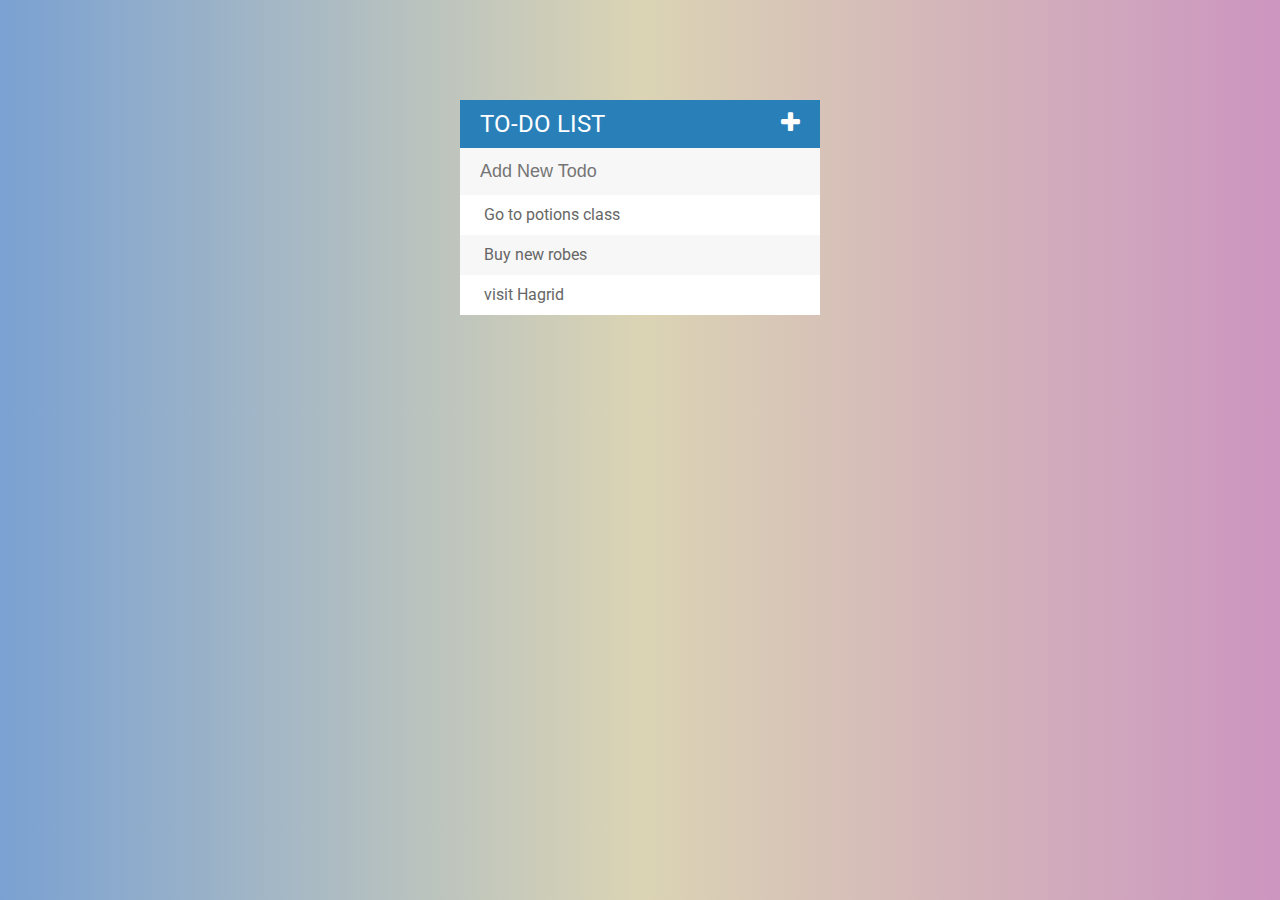
<file: To do list/index.html>
<!DOCTYPE html>
<html>
<head>
	<title>Todo List</title>
	<script type="text/javascript" src = "assets/js/lib/jquery-3.2.1.min.js"></script>
	<link rel="stylesheet" type="text/css" href="assets/css/todos.css">
	<link href="https://fonts.googleapis.com/css?family=Roboto:400,500,700" rel="stylesheet">
	<link rel="stylesheet" type="text/css" href="https://cdnjs.cloudflare.com/ajax/libs/font-awesome/4.7.0/css/font-awesome.css">
</head>
<body>

<div id = "container">
	<h1>To-do List<i class="fa fa-plus" aria-hidden="true"></i></h1>
	<input type = "text" placeholder="Add New Todo">

	<ul>
		<li><span><i class="fa fa-trash" aria-hidden="true"></i></span> Go to potions class</li>
		<li><span><i class="fa fa-trash" aria-hidden="true"></i></span> Buy new robes</li>
		<li><span><i class="fa fa-trash" aria-hidden="true"></i></span> visit Hagrid</li>
	</ul>

</div>

<script type="text/javascript" src = "assets/js/todos.js"></script>
</body>
</html>
</file>
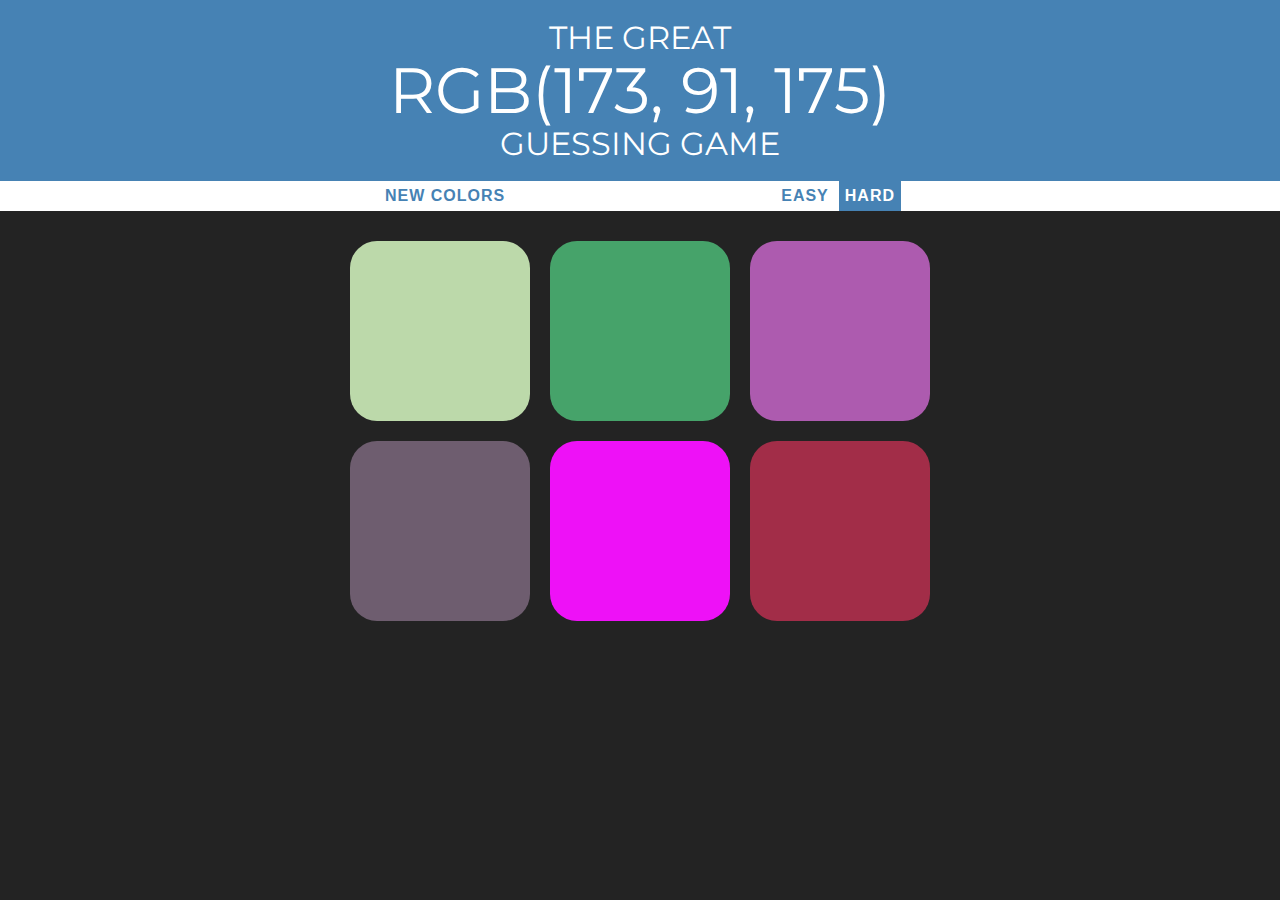
<file: Colour Picker Game/colorgame.html>
<!DOCTYPE html>
<html>
<head>
	<title>Colour Game</title>
	<link rel="stylesheet" type="text/css" href="colorgame.css">
	<link href="https://fonts.googleapis.com/css?family=Montserrat:400,700" rel="stylesheet">
</head>
<body>
<h1>
	The Great 
	<br>
	<span id = "colorDisplay">RGB</span>
	<br>
 	Guessing Game</h1>

<div id = "stripe">
	<button id = "reset">New Colors</button>
	<span id = "message"></span>
	<button class = "mode">Easy</button>
	<button class = "mode selected">Hard</button>
</div>
<div id = "container">
	<div class = "square"></div>
	<div class = "square"></div>
	<div class = "square"></div>
	<div class = "square"></div>
	<div class = "square"></div>
	<div class = "square"></div>
</div>

<script type="text/javascript" src = "colorgame.js"></script>
</body>
</html>
</file>
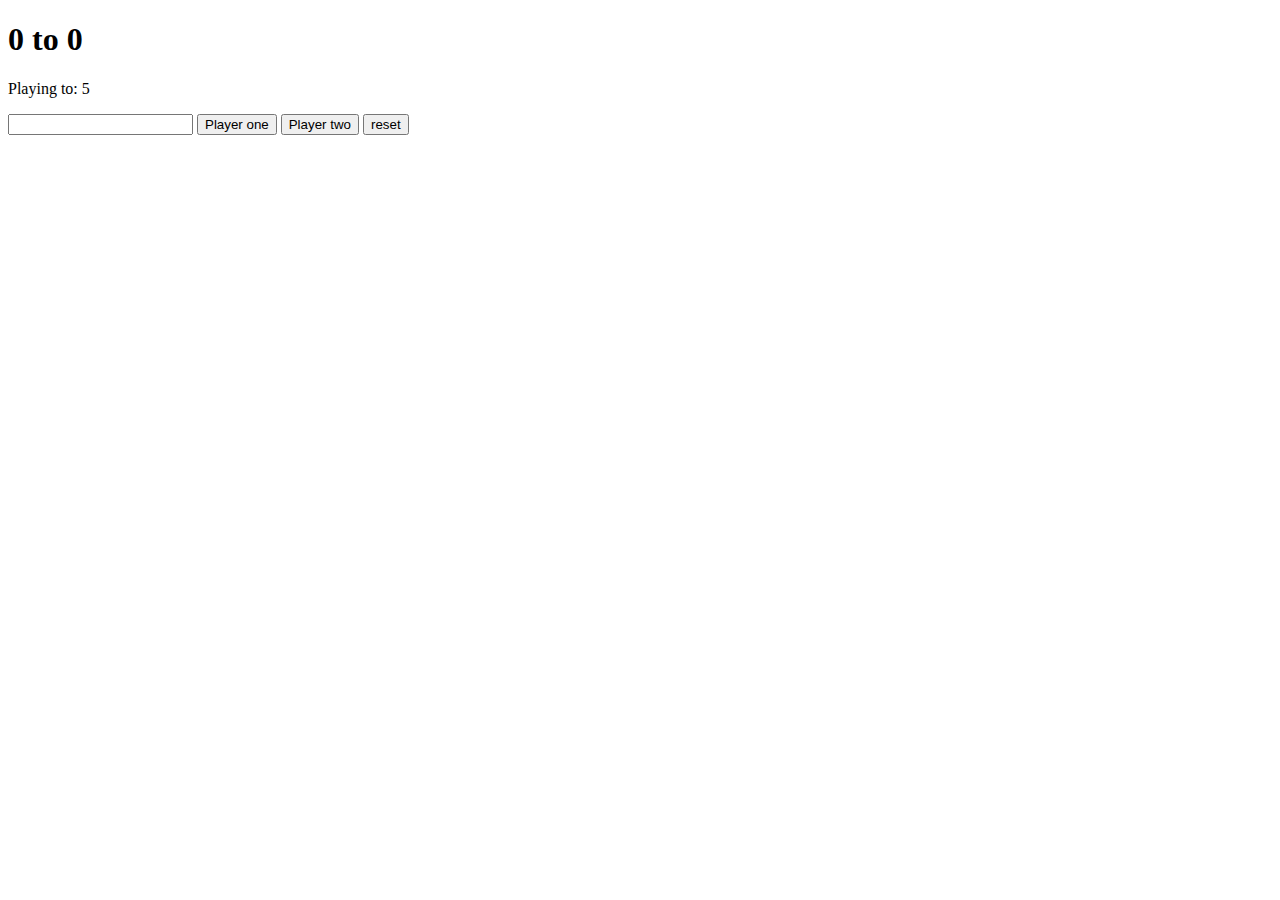
<file: ScoreKeeper/scorekeeper.html>
<!DOCTYPE html>
<html>
<head>
	<title>Score Keeper</title>
	<link rel="stylesheet" type="text/css" href="scorekeeper.css">
</head>
<body>
<h1><span id = "p1Display">0</span> to <span id = "p2Display">0</span></h1>

<p>Playing to: <span id = "winscore">5</span></p>

<input type="number">
<button id ="p1">Player one</button>
<button id ="p2">Player two</button>
<button id = "reset">reset</button>

<script type="text/javascript" src = "scorekeeper.js"></script>
</body>
</html>
</file>
<file: To do list/assets/css/todos.css>
body{
	font-family: roboto;
	background: #CC95C0;  /* fallback for old browsers */
	background: -webkit-linear-gradient(to right, #7AA1D2, #DBD4B4, #CC95C0);  /* Chrome 10-25, Safari 5.1-6 */
	background: linear-gradient(to right, #7AA1D2, #DBD4B4, #CC95C0); /* W3C, IE 10+/ Edge, Firefox 16+, Chrome 26+, Opera 12+, Safari 7+ */

}

h1{
	background: #2980b9;
	color: white;
	margin: 0;
	padding: 10px 20px;
	text-transform: uppercase;
	font-size: 24px;
	font-weight: normal;
}

ul{
	list-style: none;
	margin: 0;
	padding: 0;
}

li{
	background: #fff;
	height: 40px;
	line-height: 40px;
	color: #666;
}
#container{
	width: 360px;
	margin: 100px auto;
	box-shadow: 0 0 3px, rgba(0,0,0,0.1);
	background: #f7f7f7;
}

.completed{
	color: gray;
	text-decoration: line-through;
}


li:nth-child(2n){
	background:#f7f7f7;
}

input{
	font-size: 18px;
	background:#f7f7f7;
	width: 100%;
	padding: 13px 13px 13px 20px;
	box-sizing: border-box;
	color: #2980b9;
	border: rgba(0,0,0,0);
}

input:focus{
	background: white;
	border: 3px solid #2980b9;
	outline: none;
}
.fa-plus{
	float: right;
}
span{
	background: #e74c3c;
	height: 40px;
	margin-right: 20px;
	text-align: center;
	color:white;
	width: 0;
	display:inline-block;
	transition: 0.2s linear;
	opacity: 0;
}
li:hover span{
	width: 40px;
	opacity: 1.0;
}
</file>
<file: Colour Picker Game/colorgame.css>
body{
	background-color: #232323;
	margin: 0;
	font-family: "Montserrat";
}

.square{
	width: 30%;
	background: purple;
	padding-bottom: 30%;
	float: left;
	margin: 1.66%;
	border-radius: 15%;
	transition: background 0.6s;
	--webkit-transition: background 0.6s;
	--mox-transition: background 0.6s;
}

#container{
	margin: 20px auto;
	max-width: 600px;

}
h1{
	color:white;
	font-weight: normal;
	line-height: 1.1;
	text-align: center;
	background: steelblue;
	margin: 0;
	text-transform: uppercase;
	padding: 20px 0;
}

#stripe{
	background: white;
	height: 30px;
	text-align: center;
}

.selected{
	color:white;
	background: steelblue;
}
#colorDisplay{
	font-size: 200%;
}

button{
	border:none;
	background: none;
	text-transform: uppercase;
	height: 100%;
	font-weight: 700;
	color: steelblue;
	letter-spacing: 1px;
	font-size: inherit;
	transition: all 0.3s;
	--webkit-transition: background 0.6s;
	--mox-transition: background 0.6s;
	outline: none;
}

button:hover{
	color:white;
	background: steelblue;
}

#message{
	display: inline-block;
	width: 20%;
}
</file>
<file: ScoreKeeper/scorekeeper.css>
.winner{
	color:green;
}
</file>
